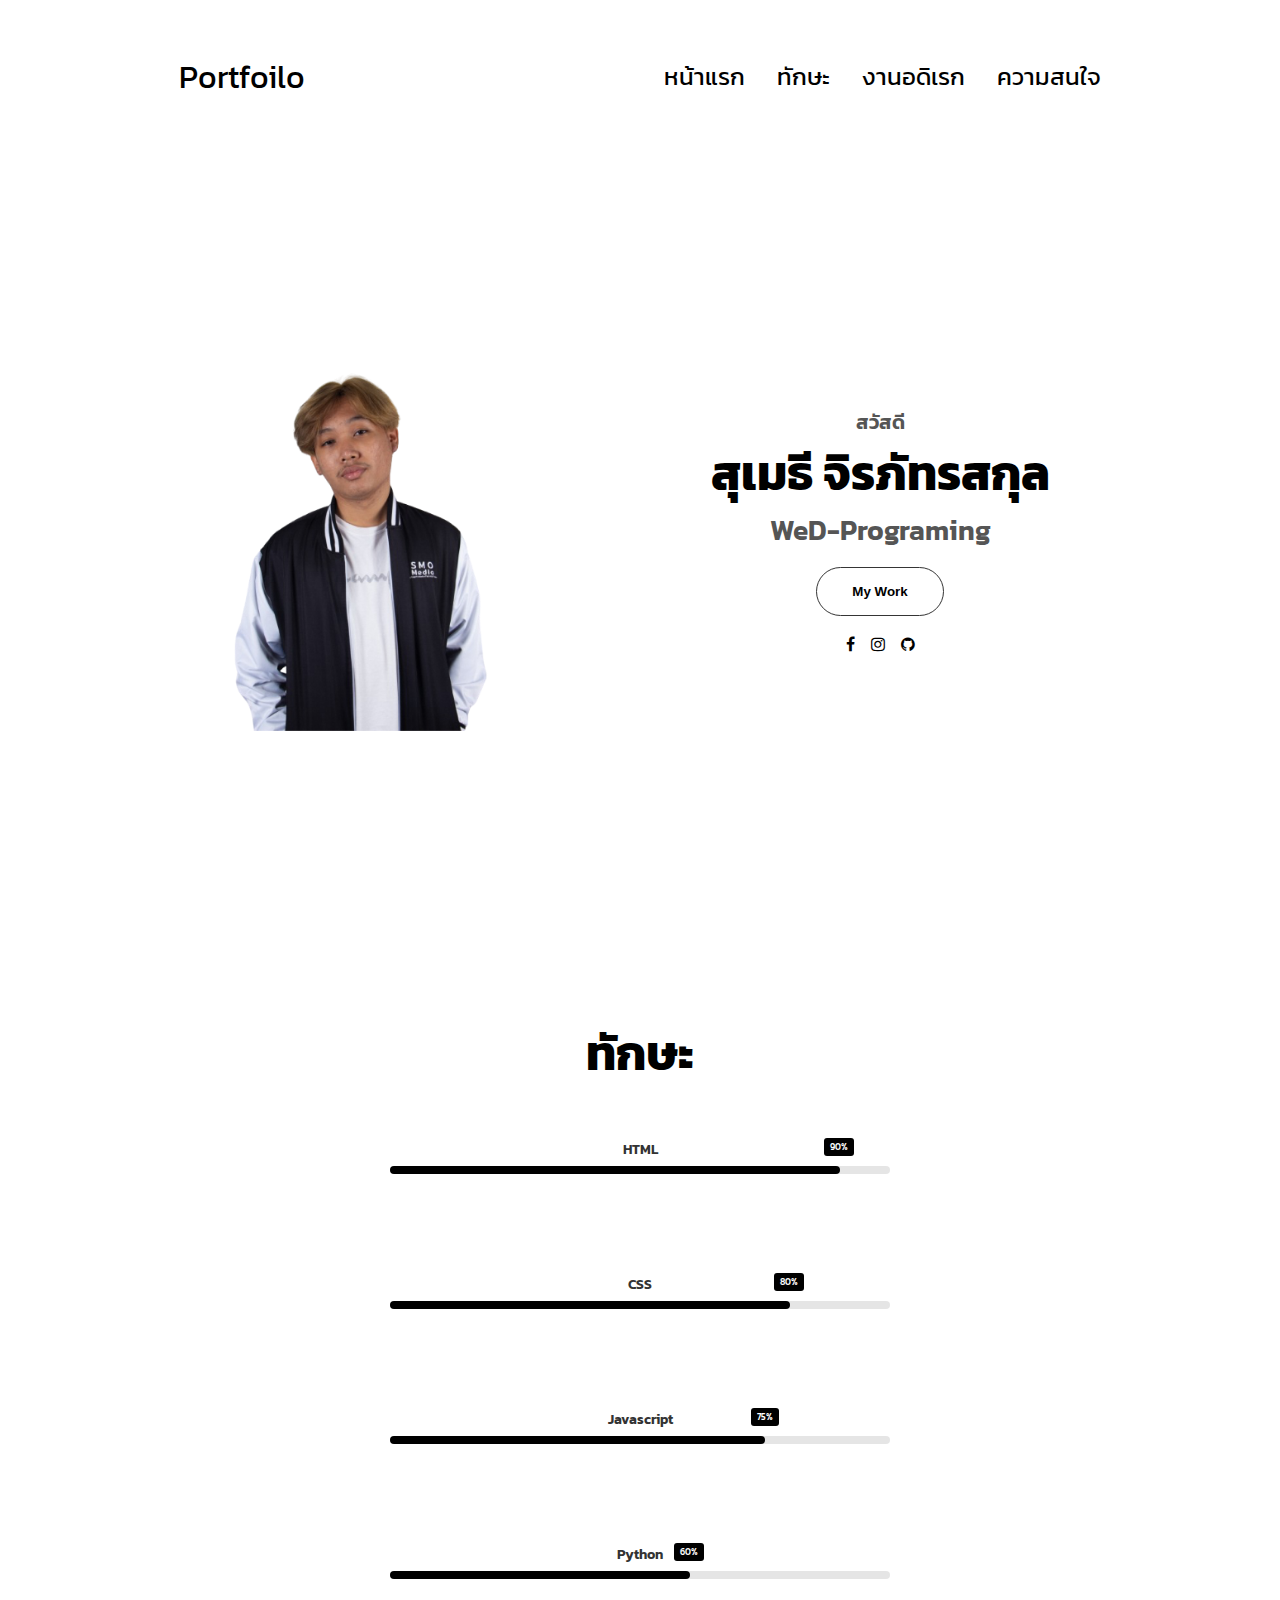
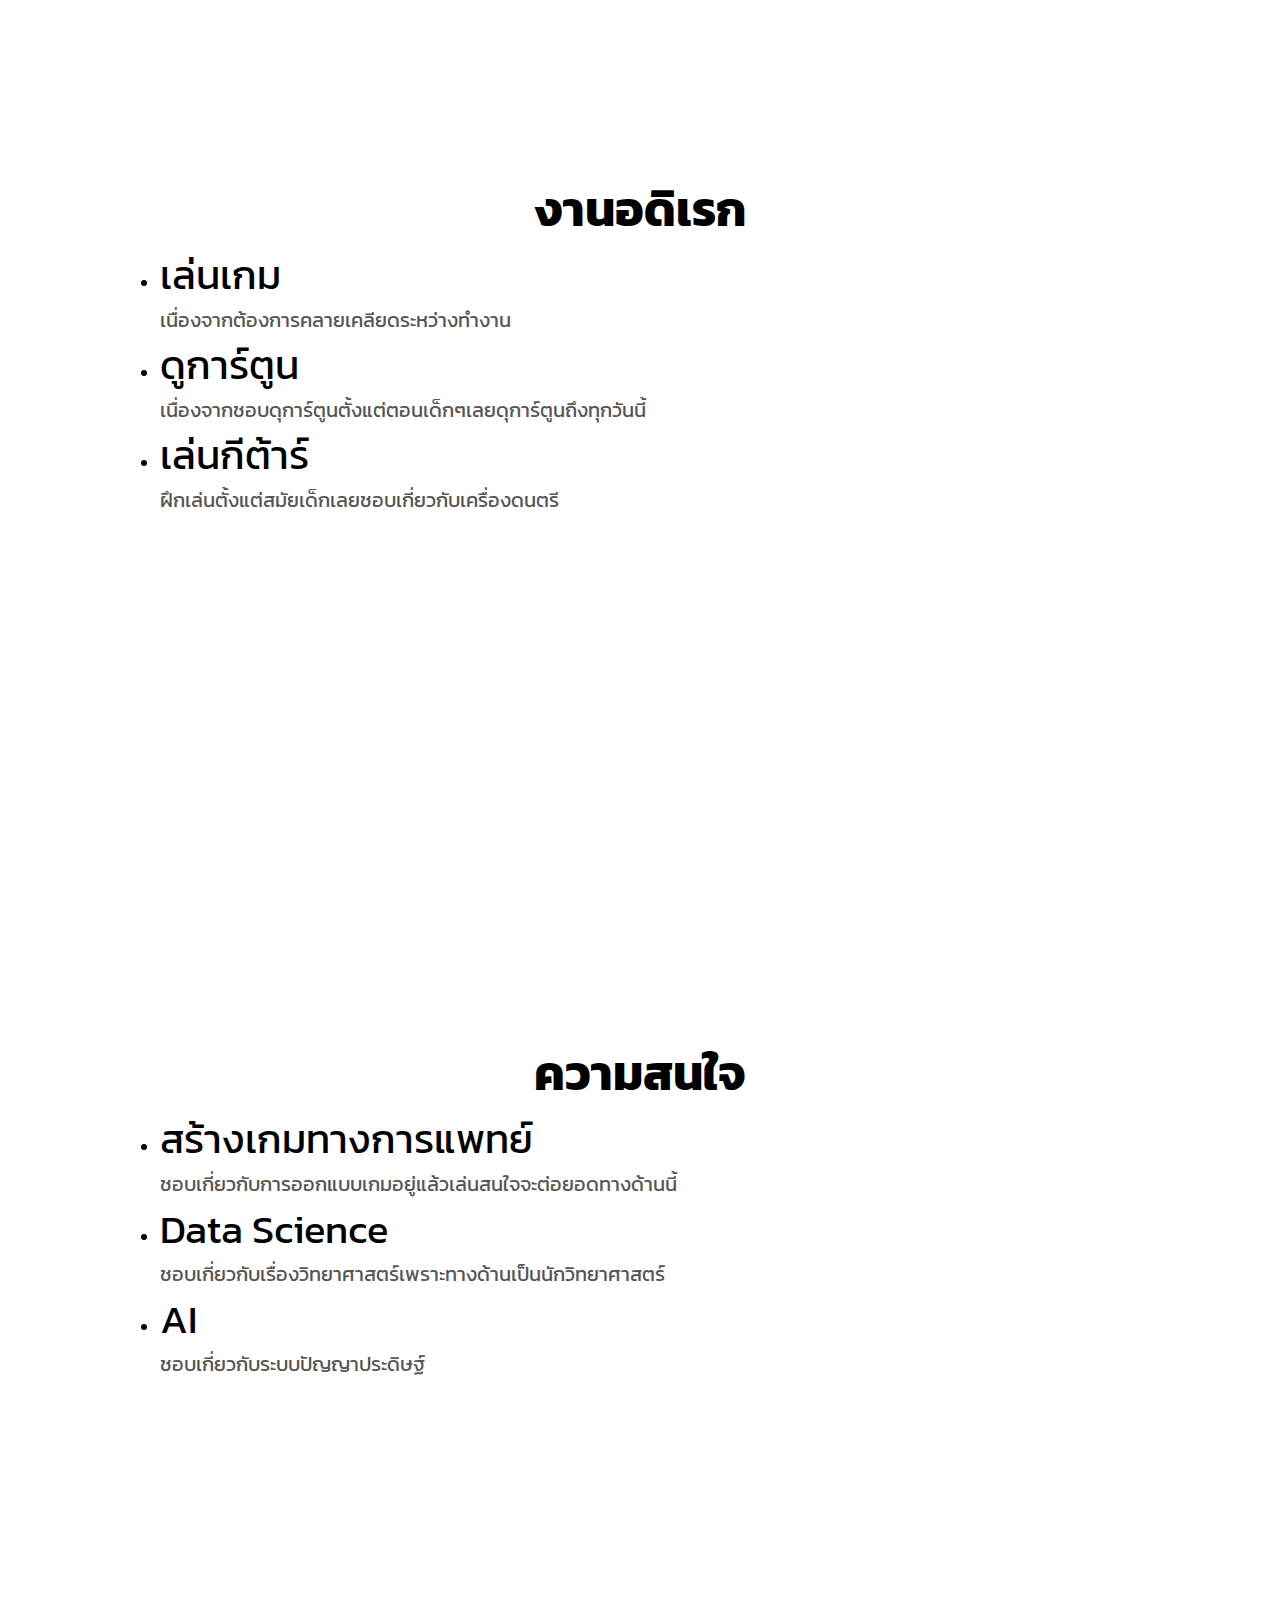
<file: index.html>
<!DOCTYPE html>
<html lang="en">
<head>
    <meta charset="UTF-8">
    <meta name="viewport" content="width=device-width, initial-scale=1.0">
    <link rel="stylesheet" href="https://cdnjs.cloudflare.com/ajax/libs/font-awesome/4.7.0/css/font-awesome.min.css">
    <title>My Portfoilo</title>
    <link rel="stylesheet" href="style.css">

    
    <script src="script.js"></script>
    
</head>
<body>

    <nav class="desktop-nav">
        <div class="logo">Portfoilo</div>
        <div>
            <ul class="nav-links">
                <li><a href="#about">หน้าแรก</a></li>
                <li><a href="#skill">ทักษะ</a></li>
                <li><a href="#hobby">งานอดิเรก</a></li>
                <li><a href="#Interest">ความสนใจ</a></li>
            </ul>
        </div>
    </nav>
    <nav id="hamburger-nav">
        <div class="logo">Portfoilo</div>
        <div class = "hamburger-menu">
            <div class="hamburger-icon" onclick="toggleMenu()">
            <span></span>
            <span></span>
            <span></span>
        </div>
        <div class="menu-links">
            <li><a href="#about" onclick="toggleMenu()">หน้าแรก</a></li>
            <li><a href="#skill" onclick="toggleMenu()">ทักษะ</a></li>
            <li><a href="#hobby" onclick="toggleMenu()">งานอดิเรก</a></li>
            <li><a href="#Interest" onclick="toggleMenu()">ความสนใจ</a></li>
        </div>
        </div>
    </nav>
    <section id="profile">
        <div class="section__pic-container">
          <img src="IMG1-removebg-preview.png" alt="Force PIC" />
        </div>
        <div class="section__text">
          <p class="section__text__p1">สวัสดี</p>
          <h1 class="title">สุเมธี จิรภัทรสกุล</h1>
          <p class="section__text__p2">WeD-Programing</p>
          <div class="btn-container">
            <button
              class="btn btn-color-2"onclick="window.open('project/project.html')">
              My Work
            </button>
          </div>
          <div id="socials-container">
            <a href="https://www.facebook.com/forcesumetee/"><i class="fa fa-facebook"></i></a>
            <a href="https://instagram.com/forc_eee?igshid=OGQ5ZDc2ODk2ZA%3D%3D&utm_source=qr"><i class="fa fa-instagram"></i></a>
            <a href="https://github.com/forcesumete"><i class="fa fa-github"></i></a>
          </div> 
        </div>
    </section>

   <section id = "Skill" >
        <h1 class="title">ทักษะ</h1>
        <div class="containner">
            <div class="skill-box">
                <span class="title-bar">HTML</span>
                <div class="skill-bar">
                    <span class="skill-per">
                        <span class="tooltip">90%</span>
                    </span>
                </div>
            </div>
        </div>

        <div class="containner">
            <div class="skill-box">
                <span class="title-bar">CSS</span>
                <div class="skill-bar">
                    <span class="skill-per CSS">
                        <span class="tooltip">80%</span>
                    </span>
                </div>
            </div>
        </div>

        <div class="containner">
            <div class="skill-box">
                <span class="title-bar">Javascript</span>
                <div class="skill-bar">
                    <span class="skill-per Javascript">
                        <span class="tooltip">75%</span>
                    </span>
                </div>
            </div>
        </div>

        <div class="containner">
            <div class="skill-box">
                <span class="title-bar">Python</span>
                <div class="skill-bar">
                    <span class="skill-per Python">
                        <span class="tooltip">60%</span>
                    </span>
                </div>
            </div>
        </div>
    </section>
    <section id="hobby">
        <h1 class="title">งานอดิเรก</h1>
        <div class="hobby">
            <ul>
                <li><span>เล่นเกม</span></li>
                <p>เนื่องจากต้องการคลายเคลียดระหว่างทำงาน</p>

                <li><span>ดูการ์ตูน</span></li>
                <p>เนื่องจากชอบดุการ์ตูนตั้งแต่ตอนเด็กๆเลยดุการ์ตูนถึงทุกวันนี้</p>

                <li><span>เล่นกีต้าร์</span></li>
                <p>ฝึกเล่นตั้งแต่สมัยเด็กเลยชอบเกี่ยวกับเครื่องดนตรี</p>
            </ul>
        </div>
    </section>

    <section id="interest">
        <h1 class="title">ความสนใจ</h1>
        <div class="interest">
            <ul>
                <li><span>สร้างเกมทางการแพทย์</span></li>
                <p>ชอบเกี่ยวกับการออกแบบเกมอยู่แล้วเล่นสนใจจะต่อยอดทางด้านนี้</p>

                <li><span>Data Science</span></li>
                <p>ชอบเกี่ยวกับเรื่องวิทยาศาสตร์เพราะทางด้านเป็นนักวิทยาศาสตร์</p>

                <li><span>AI</span></li>
                <p>ชอบเกี่ยวกับระบบปัญญาประดิษฐ์</p>
            </ul>
        </div>
    </section>
</body>
</html>
</file>
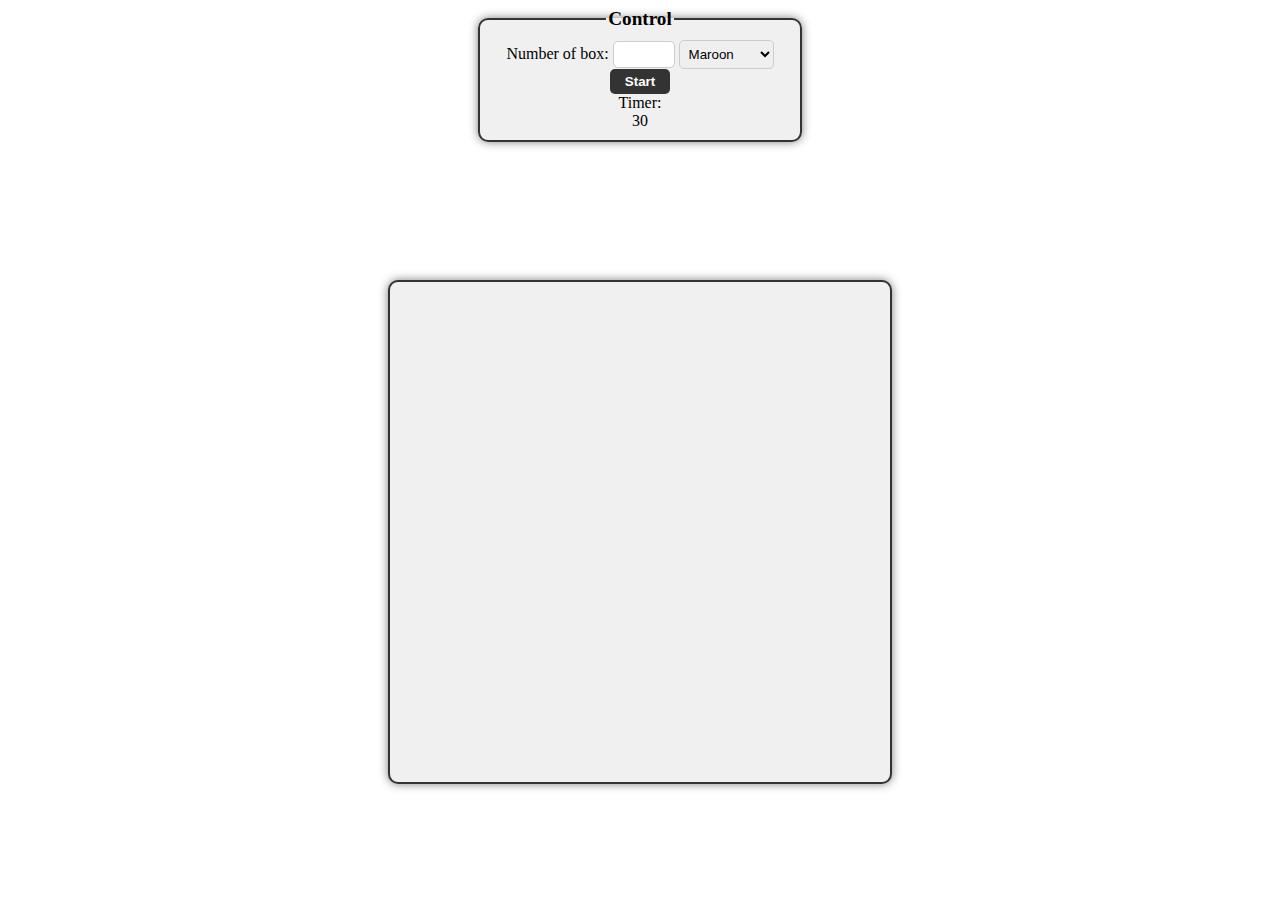
<file: project/game.html>
<!DOCTYPE html>
<html>
<head>
    <meta charset="UTF-8">
    <title>Square game</title>
    <script type="text/javascript" src="game.js"></script>
    <link rel="stylesheet" type="text/css" href="game.css">
</head>
<body>
    <fieldset>
        <legend>Control</legend>
        Number of box:
        <input type="text" name="numbox" id="numbox">
        <select name="color" id="color">
            <option value="maroon">Maroon</option>
            <option value="lightgreen">Lightgreen</option>
            <option value="magenta">Magenta</option>
        </select>
        <button id="start" onclick="startGame()">Start</button>
        <div id="timerClock"> Timer:
            <div id="clock">30</div>
        </div>
    </fieldset>

    <div id="container">
        <div id="layer"></div>
    </div>
</body>
</html>
</file>
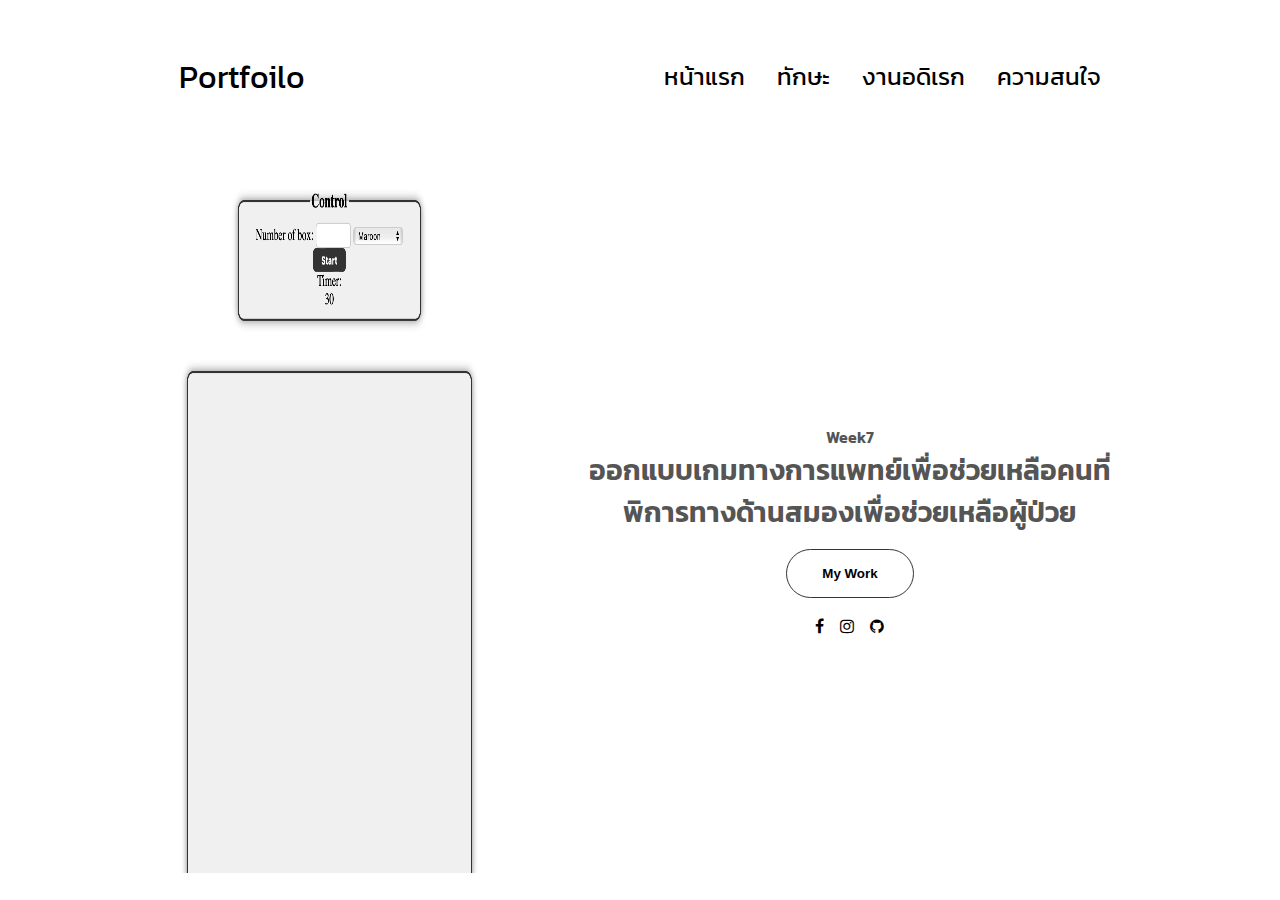
<file: project/project.html>
<!DOCTYPE html>
<html lang="en">
<head>
    <meta charset="UTF-8">
    <meta name="viewport" content="width=device-width, initial-scale=1.0">
    <link rel="stylesheet" href="https://cdnjs.cloudflare.com/ajax/libs/font-awesome/4.7.0/css/font-awesome.min.css">
    <title>My Portfoilo</title>
    <link rel="stylesheet" href="style.css">
    
    <script src="script.js"></script>
    
</head>
<body>

    <nav class="desktop-nav">
        <div class="logo">Portfoilo</div>
        <div>
            <ul class="nav-links">
                <li><a href="#about">หน้าแรก</a></li>
                <li><a href="#skill">ทักษะ</a></li>
                <li><a href="#hobby">งานอดิเรก</a></li>
                <li><a href="#Interest">ความสนใจ</a></li>
            </ul>
        </div>
    </nav>
    <nav id="hamburger-nav">
        <div class="logo">Portfoilo</div>
        <div class = "hamburger-menu">
            <div class="hamburger-icon" onclick="toggleMenu()">
            <span></span>
            <span></span>
            <span></span>
        </div>
        <div class="menu-links">
            <li><a href="PortjectForce/index.html" onclick="toggleMenu()">หน้าแรก</a></li>
            <li><a href="#skill" onclick="toggleMenu()">ทักษะ</a></li>
            <li><a href="#hobby" onclick="toggleMenu()">งานอดิเรก</a></li>
            <li><a href="#Interest" onclick="toggleMenu()">ความสนใจ</a></li>
        </div>
        </div>
    </nav>
    <section id="profile">
        <div class="section__pic-container">
          <img src="IMG1.png" alt="Force PIC" />
        </div>
        <div class="section__text">
          <p class="section__text__p1">Week7</p>
          <p class="section__text__p2">ออกแบบเกมทางการแพทย์เพื่อช่วยเหลือคนที่พิการทางด้านสมองเพื่อช่วยเหลือผู้ป่วย</p>
          <div class="btn-container">
            <button
            class="btn btn-color-2"onclick="window.open('game.html')">
              My Work
            </button>
          </div>
          <div id="socials-container">
            <a href="https://www.facebook.com/forcesumetee/"><i class="fa fa-facebook"></i></a>
            <a href="https://instagram.com/forc_eee?igshid=OGQ5ZDc2ODk2ZA%3D%3D&utm_source=qr"><i class="fa fa-instagram"></i></a>
            <a href="https://github.com/forcesumete"><i class="fa fa-github"></i></a>
          </div> 
        </div>
    </section>

  
</body>
</html>
</file>
<file: style.css>
/* GENERAL */

@import url('https://fonts.googleapis.com/css2?family=Kanit&display=swap');

* {
  margin: 0;
  padding: 0;
}

body {
   font-family: 'Kanit', sans-serif;
}

html {
  scroll-behavior: smooth;
}

p {
  color: rgb(85, 85, 85);
}

/* TRANSITION */

a,
.btn {
  transition: all 300ms ease;
}

/* DESKTOP NAV */

nav,
.nav-links {
  display: flex;
}

nav {
  justify-content: space-around;
  align-items: center;
  height: 17vh;
}

.nav-links {
  gap: 2rem;
  list-style: none;
  font-size: 1.5rem;
}

a {
  color: black;
  text-decoration: none;
  text-decoration-color: white;
}

a:hover {
  color: grey;
  text-decoration: underline;
  text-underline-offset: 1rem;
  text-decoration-color: rgb(181, 181, 181);
}

.logo {
  font-size: 2rem;
}

.logo:hover {
  cursor: default;
}

/* HAMBURGER MENU */

#hamburger-nav {
  display: none;
}

.hamburger-menu {
  position: relative;
  display: inline-block;
}

.hamburger-icon {
  display: flex;
  flex-direction: column;
  justify-content: space-between;
  height: 24px;
  width: 30px;
  cursor: pointer;
}

.hamburger-icon span {
  width: 100%;
  height: 2px;
  background-color: black;
  transition: all 0.3 ease-in-out;
}

.menu-links {
  position: absolute;
  top: 100%;
  right: 0;
  background-color: white;
  width: fit-content;
  max-height: 0;
  overflow: hidden;
  transition: all 0.3 ease-in-out;
}

.menu-links a {
  display: block;
  padding: 10px;
  text-align: center;
  font-size: 1.5rem;
  color: black;
  text-decoration: none;
  transition: all 0.3 ease-in-out;
}

.menu-links li {
  list-style: none;
}

.menu-links.open {
  max-height: 300px;
}

.hamburger-icon.open span:first-child {
  transform: rotate(45deg) translate(10px, 5px);
}

.hamburger-icon.open span:nth-child(2) {
  opacity: 0;
}

.hamburger-icon.open span:last-child {
  transform: rotate(-45deg) translate(10px, -5px);
}

.hamburger-icon span:first-child {
  transform: none;
}

.hamburger-icon span:first-child {
  opacity: 1;
}

.hamburger-icon span:first-child {
  transform: none;
}

/* SECTIONS */

section {
  padding-top: 4vh;
  height: 96vh;
  margin: 0 10rem;
  box-sizing: border-box;
  min-height: fit-content;
}

.section-container {
  display: flex;
}

/* PROFILE SECTION */

#profile {
  display: flex;
  justify-content: center;
  gap: 5rem;
  height: 80vh;
}

.section__pic-container {
    display: flex;
    
    height: 100%; 
  }
  
.section__pic-container img {
    max-width: 100%; 
    max-height: 100%; 
    
}

.section__text {
  align-self: center;
  text-align: center;
}

.section__text p {
  font-weight: 600;
}

.section__text__p1 {
  text-align: center;
}

.section__text__p2 {
  font-size: 1.75rem;
  margin-bottom: 1rem;
}

.title {
  font-size: 3rem;
  text-align: center;
}

#socials-container {
  display: flex;
  justify-content: center;
  margin-top: 1rem;
  gap: 1rem;
}

/* ICONS */

.icon {
  cursor: pointer;
  height: 2rem;
}

/* BUTTONS */

.btn-container {
  display: flex;
  justify-content: center;
  gap: 1rem;
}

.btn {
  font-weight: 600;
  transition: all 300ms ease;
  padding: 1rem;
  width: 8rem;
  border-radius: 2rem;
}

.btn-color-1,
.btn-color-2 {
  border: rgb(53, 53, 53) 0.1rem solid;
}

.btn-color-1:hover,
.btn-color-2:hover {
  cursor: pointer;
}

.btn-color-1,
.btn-color-2:hover {
  background: rgb(53, 53, 53);
  color: white;
}

.btn-color-1:hover {
  background: rgb(0, 0, 0);
}

.btn-color-2 {
  background: none;
}

.btn-color-2:hover {
  border: rgb(255, 255, 255) 0.1rem solid;
}

.btn-container {
  gap: 1rem;
}

/* ABOUT SECTION */

#about {
  position: relative;
}

.about-containers {
  gap: 2rem;
  margin-bottom: 2rem;
  margin-top: 2rem;
}

.about-details-container {
  justify-content: center;
  flex-direction: column;
}

.about-containers,
.about-details-container {
  display: flex;
}

.about-pic {
  border-radius: 2rem;
}

.arrow {
  position: absolute;
  right: -5rem;
  bottom: 2.5rem;
}

.details-container {
  padding: 1.5rem;
  flex: 1;
  background: white;
  border-radius: 2rem;
  border: rgb(53, 53, 53) 0.1rem solid;
  border-color: rgb(163, 163, 163);
  text-align: center;
}

.section-container {
  gap: 4rem;
  height: 80%;
}

.section__pic-container {
  height: 400px;
  width: 400px;
  margin: auto 0;
}

.containner{
    position: relative;
    max-width: 500px;
    width: 100%;
    /* background: red; */
    margin: 0 15px;
    padding: 10px 20px;
    border-radius: 7px;
    justify-content: center;
}
.containner .skill-box{
    width: 100%;
    margin: 25px 0;
}
.skill-box .title-bar{
    display: block;
    font-size: 14px;
    font-weight: 600;
    color: #333;
}
.skill-box .skill-bar{
    height: 8px;
    width: 100%;
    border-radius: 6px;
    margin-top: 6px;
    background: rgb(0,0,0,0.1);
}
.skill-bar .skill-per{
    position: relative;
    display: block;
    height: 100%;
    width: 90%;
    border-radius: 6px;
    background: black;
    animation: progress 0.4s ease-in-out forwards;

}

.skill-per.CSS{

    width: 80%;

}

.skill-per.Javascript{

    width: 75%;

}

.skill-per.Python{

    width: 60%;

}
@keyframes progress {
    0%{
        width: 0;
        opacity: 0;
    }
    100%{
        
        opacity: 1;
    }
    
}
.skill-per .tooltip{
    position: absolute;
    right: -14px;
    top: -28px;
    font-size: 9px;
    font-weight: 500;
    color: #fff;
    padding: 2px 6px;
    border-radius: 3px;
    background: black;
    z-index: 1;
}
.tooltip::before{
    content: '';
    position: absolute;
    left: 50%;
    bottom: -2px;    
    height: 10px;
    width: 10px;
    transform: translateY(-50%)rotate(45deg);

}

#Skill {
    display: flex;
    flex-direction: column;
    align-items: center;
    justify-content: center;
    text-align: center;
}
.containner {
    margin: 15px 0;
}

span {
    font-size: 40px;
}
p{
    font-size: 20px;
}
@media screen and (max-width: 1200px) {
    #desktop-nav{
        display: none;
    }
    #humburger-nav{
        display: flex;
    }
}

@media screen and (max-width: 1200px) {
    #desktop-nav {
      display: none;
    }
    #experience,
    .experience-details-container {
      margin-top: 2rem;
    }
    #profile,
    .section-container {
      display: block;
    }
    .arrow {
      display: none;
    }
    section,
    .section-container {
      height: fit-content;
    }
    section {
      margin: 0 5%;
    }
    .section__pic-container {
      width: 275px;
      height: 275px;
      margin: 0 auto 2rem;
    }
    .about-containers {
      margin-top: 0;
    }
  }
  
  @media screen and (max-width: 600px) {
    #contact,
    footer {
      height: 40vh;
    }
    #profile {
      height: 83vh;
      margin-bottom: 0;
    }
    article {
      font-size: 1rem;
    }
    footer nav {
      height: fit-content;
      margin-bottom: 2rem;
    }
    .about-containers,
    .contact-info-upper-container,
    .btn-container {
      flex-wrap: wrap;
    }
    .contact-info-container {
      margin: 0;
    }
    .contact-info-container p,
    .nav-links li a {
      font-size: 1rem;
    }
    .experience-sub-title {
      font-size: 1.25rem;
    }
    .logo {
      font-size: 1.5rem;
    }
    .nav-links {
      flex-direction: column;
      gap: 0.5rem;
      text-align: center;
    }
    .section__pic-container {
      width: auto;
      height: 46vw;
      justify-content: center;
    }
    .section__text__p2 {
      font-size: 1.25rem;
    }
    .title {
      font-size: 2rem;
    }
    .text-container {
      text-align: justify;
    }
}
</file>
<file: project/game.css>
#container {
    margin-top: 30px;
    display: flex;
    justify-content: center;
    align-items: center;
    height: 80vh;
}

#layer {
    position: relative;
    width: 500px;
    height: 500px;
    border: 2px solid #333;
    background-color: #f0f0f0;
    border-radius: 10px;
    box-shadow: 0 0 10px rgba(0, 0, 0, 0.5);
}

.square {
    position: absolute;
    width: 25px;
    height: 25px;
    border: 2px solid #333;
    border-radius: 5px;
    cursor: pointer;
}

.maroon {
    background-color: maroon;
}

.lightgreen {
    background-color: lightgreen;
}

.magenta {
    background-color: magenta;
}

fieldset {
    border: 2px solid #333;
    padding: 10px;
    width: 300px;
    margin: 0 auto;
    text-align: center;
    border-radius: 10px;
    background-color: #f0f0f0;
    box-shadow: 0 0 10px rgba(0, 0, 0, 0.5);
}

legend {
    font-weight: bold;
    font-size: 1.2em;
}

label {
    display: block;
    margin: 10px 0;
    font-weight: bold;
}

input[type="text"] {
    padding: 5px;
    width: 50px;
    border: 1px solid #ccc;
    border-radius: 5px;
}

select {
    padding: 5px;
    border: 1px solid #ccc;
    border-radius: 5px;
}

button {
    padding: 5px 15px;
    background-color: #333;
    color: white;
    border: none;
    border-radius: 5px;
    cursor: pointer;
    font-weight: bold;
}

button:hover {
    background-color: #555;
}
</file>
<file: project/style.css>
@import url('https://fonts.googleapis.com/css2?family=Kanit&display=swap');

* {
  margin: 0;
  padding: 0;
}

body {
   font-family: 'Kanit', sans-serif;
}

html {
  scroll-behavior: smooth;
}

p {
  color: rgb(85, 85, 85);
}



a,
.btn {
  transition: all 300ms ease;
}



nav,
.nav-links {
  display: flex;
}

nav {
  justify-content: space-around;
  align-items: center;
  height: 17vh;
}

.nav-links {
  gap: 2rem;
  list-style: none;
  font-size: 1.5rem;
}

a {
  color: black;
  text-decoration: none;
  text-decoration-color: white;
}

a:hover {
  color: grey;
  text-decoration: underline;
  text-underline-offset: 1rem;
  text-decoration-color: rgb(181, 181, 181);
}

.logo {
  font-size: 2rem;
}

.logo:hover {
  cursor: default;
}



#hamburger-nav {
  display: none;
}

.hamburger-menu {
  position: relative;
  display: inline-block;
}

.hamburger-icon {
  display: flex;
  flex-direction: column;
  justify-content: space-between;
  height: 24px;
  width: 30px;
  cursor: pointer;
}

.hamburger-icon span {
  width: 100%;
  height: 2px;
  background-color: black;
  transition: all 0.3 ease-in-out;
}

.menu-links {
  position: absolute;
  top: 100%;
  right: 0;
  background-color: white;
  width: fit-content;
  max-height: 0;
  overflow: hidden;
  transition: all 0.3 ease-in-out;
}

.menu-links a {
  display: block;
  padding: 10px;
  text-align: center;
  font-size: 1.5rem;
  color: black;
  text-decoration: none;
  transition: all 0.3 ease-in-out;
}

.menu-links li {
  list-style: none;
}

.menu-links.open {
  max-height: 300px;
}

.hamburger-icon.open span:first-child {
  transform: rotate(45deg) translate(10px, 5px);
}

.hamburger-icon.open span:nth-child(2) {
  opacity: 0;
}

.hamburger-icon.open span:last-child {
  transform: rotate(-45deg) translate(10px, -5px);
}

.hamburger-icon span:first-child {
  transform: none;
}

.hamburger-icon span:first-child {
  opacity: 1;
}

.hamburger-icon span:first-child {
  transform: none;
}

section {
  padding-top: 4vh;
  height: 96vh;
  margin: 0 10rem;
  box-sizing: border-box;
  min-height: fit-content;
}

.section-container {
  display: flex;
}



#profile {
  display: flex;
  justify-content: center;
  gap: 5rem;
  height: 80vh;
}

.section__pic-container {
    display: flex;
    
    height: 100%; 
  }
  
.section__pic-container img {
    max-width: 100%; 
    max-height: 100%; 
    
}

.section__text {
  align-self: center;
  text-align: center;
}

.section__text p {
  font-weight: 600;
}

.section__text__p1 {
  text-align: center;
}

.section__text__p2 {
  font-size: 1.75rem;
  margin-bottom: 1rem;
}

.title {
  font-size: 3rem;
  text-align: center;
}

#socials-container {
  display: flex;
  justify-content: center;
  margin-top: 1rem;
  gap: 1rem;
}



.icon {
  cursor: pointer;
  height: 2rem;
}


.btn-container {
  display: flex;
  justify-content: center;
  gap: 1rem;
}

.btn {
  font-weight: 600;
  transition: all 300ms ease;
  padding: 1rem;
  width: 8rem;
  border-radius: 2rem;
}

.btn-color-1,
.btn-color-2 {
  border: rgb(53, 53, 53) 0.1rem solid;
}

.btn-color-1:hover,
.btn-color-2:hover {
  cursor: pointer;
}

.btn-color-1,
.btn-color-2:hover {
  background: rgb(53, 53, 53);
  color: white;
}

.btn-color-1:hover {
  background: rgb(0, 0, 0);
}

.btn-color-2 {
  background: none;
}

.btn-color-2:hover {
  border: rgb(255, 255, 255) 0.1rem solid;
}

.btn-container {
  gap: 1rem;
}

/* ABOUT SECTION */

#about {
  position: relative;
}

.about-containers {
  gap: 2rem;
  margin-bottom: 2rem;
  margin-top: 2rem;
}

.about-details-container {
  justify-content: center;
  flex-direction: column;
}

.about-containers,
.about-details-container {
  display: flex;
}

.about-pic {
  border-radius: 2rem;
}

.arrow {
  position: absolute;
  right: -5rem;
  bottom: 2.5rem;
}

.details-container {
  padding: 1.5rem;
  flex: 1;
  background: white;
  border-radius: 2rem;
  border: rgb(53, 53, 53) 0.1rem solid;
  border-color: rgb(163, 163, 163);
  text-align: center;
}

/* .section-container {
  gap: 4rem;
  height: 80%;
} */

    /* .section__pic-container {
    height: 400px;
    width: 400px;
    margin: auto 0;
    } */


@media screen and (max-width: 1200px) {
    #desktop-nav{
        display: none;
    }
    #humburger-nav{
        display: flex;
    }
}

@media screen and (max-width: 1200px) {
    #desktop-nav {
      display: none;
    }
    #experience,
    .experience-details-container {
      margin-top: 2rem;
    }
    #profile,
    .section-container {
      display: block;
    }
    .arrow {
      display: none;
    }
    section,
    .section-container {
      height: fit-content;
    }
    section {
      margin: 0 5%;
    }
    .section__pic-container {
      width: 275px;
      height: 275px;
      margin: 0 auto 2rem;
    }
    .about-containers {
      margin-top: 0;
    }
  }
  
  @media screen and (max-width: 600px) {
    #contact,
    footer {
      height: 40vh;
    }
    #profile {
      height: 83vh;
      margin-bottom: 0;
    }
    article {
      font-size: 1rem;
    }
    footer nav {
      height: fit-content;
      margin-bottom: 2rem;
    }
    .about-containers,
    .contact-info-upper-container,
    .btn-container {
      flex-wrap: wrap;
    }
    .contact-info-container {
      margin: 0;
    }
    .contact-info-container p,
    .nav-links li a {
      font-size: 1rem;
    }
    .experience-sub-title {
      font-size: 1.25rem;
    }
    .logo {
      font-size: 1.5rem;
    }
    .nav-links {
      flex-direction: column;
      gap: 0.5rem;
      text-align: center;
    }
    .section__pic-container {
      width: auto;
      height: 46vw;
      justify-content: center;
    }
    .section__text__p2 {
      font-size: 1.25rem;
    }
    .title {
      font-size: 2rem;
    }
    .text-container {
      text-align: justify;
    }
}
</file>
